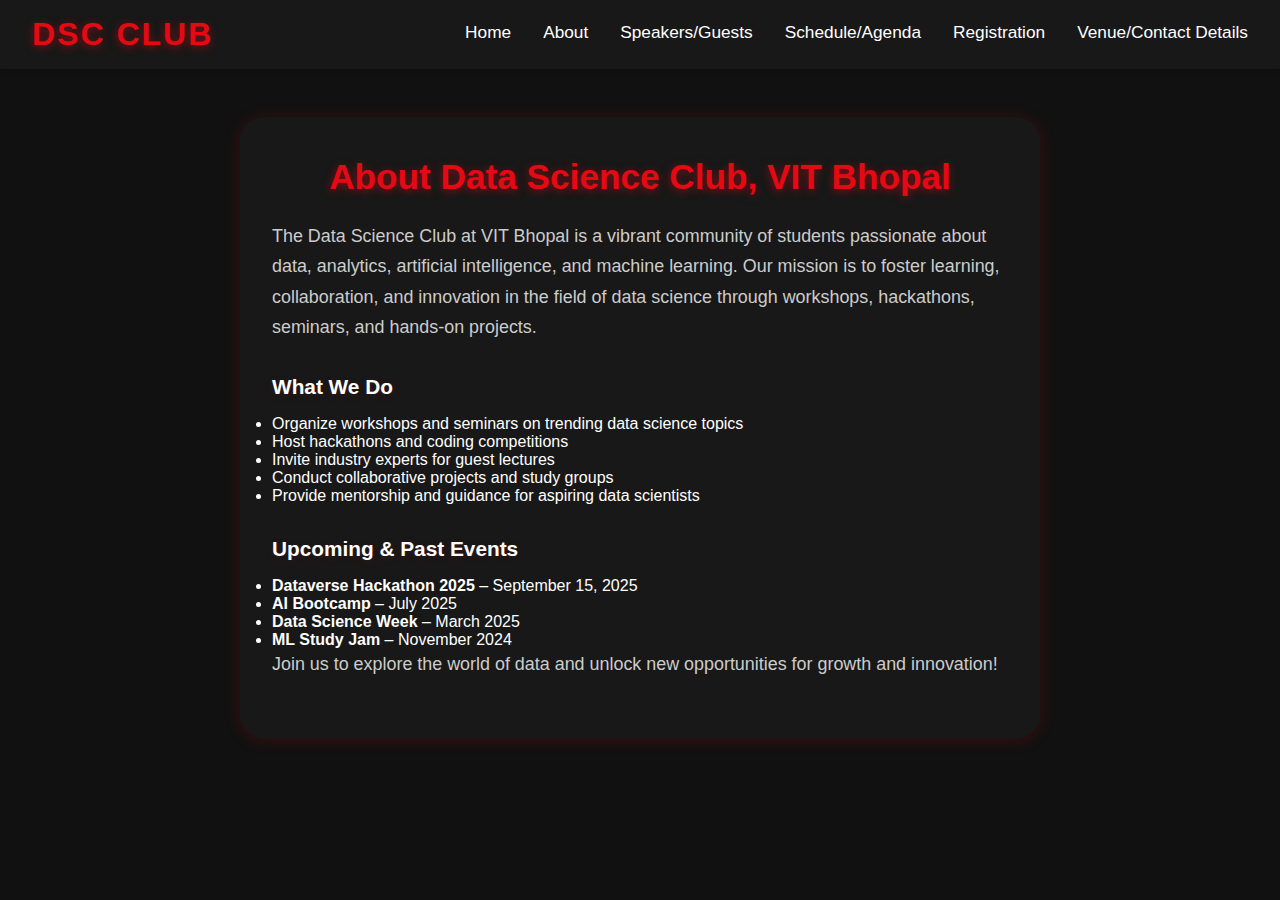
<file: about.html>
<!DOCTYPE html>
<html lang="en">
<head>
  <meta charset="UTF-8">
  <meta name="viewport" content="width=device-width, initial-scale=1.0">
  <title>About | Data Science Club VIT Bhopal</title>
  <link rel="stylesheet" href="style.css">
  <style>
    /* ====== Base Styles ====== */
* { margin: 0; padding: 0; box-sizing: border-box; }
html { scroll-behavior: smooth; }
body {
  font-family: 'Segoe UI', Arial, sans-serif;
  background: #111;
  color: #fff;
  min-height: 100vh;
}

/* ====== Navbar ====== */
.navbar {
  background: #181818;
  padding: 1rem 2rem;
  display: flex;
  justify-content: space-between;
  align-items: center;
  box-shadow: 0 2px 8px rgba(0,0,0,0.2);
  position: sticky;
  top: 0;
  z-index: 100;
}
.logo {
  font-size: 2rem;
  font-weight: bold;
  color: #e50914;
  letter-spacing: 2px;
  text-shadow: 0 2px 8px #e5091488;
}
.nav-links {
  display: flex;
  gap: 2rem;
  list-style: none;
}
.nav-links a {
  color: #fff;
  text-decoration: none;
  font-size: 1.08rem;
  font-weight: 500;
  position: relative;
  padding: 0.5rem 0;
  transition: color 0.2s;
}
.nav-links a:hover,
.nav-links a:focus {
  color: #e50914;
}
.nav-links a::after {
  content: '';
  display: block;
  width: 0;
  height: 2px;
  background: #e50914;
  transition: width 0.3s;
  position: absolute;
  left: 0;
  bottom: 0;
}
.nav-links a:hover::after,
.nav-links a:focus::after {
  width: 100%;
}

/* ====== About Section ====== */
.about-section {
  max-width: 800px;
  margin: 3rem auto;
  background: #181818;
  border-radius: 24px;
  box-shadow: 0 2px 16px #e5091433;
  padding: 2.5rem 2rem;
}
.about-section h1 {
  color: #e50914;
  font-size: 2.2rem;
  margin-bottom: 1.5rem;
  text-align: center;
  text-shadow: 0 2px 8px #e5091488;
}
.about-section h2 {
  color: #fff;
  font-size: 1.3rem;
  margin-top: 2rem;
  margin-bottom: 1rem;
  text-shadow: 0 2px 8px #e5091422;
}
.about-section p {
  color: #ccc;
  font-size: 1.12rem;
  margin-bottom: 1.2rem;
  line-height: 1.7;
}
.about-highlights {
  margin: 2rem 0;
  padding: 1.2rem;
  background: #222;
  border-radius: 16px;
  box-shadow: 0 2px 12px #e5091422;
}
.about-highlights ul {
  color: #fff;
  font-size: 1.08rem;
  list-style: none;
  padding-left: 0;
}
.about-highlights li {
  margin-bottom: 1rem;
  padding-left: 1.5rem;
  position: relative;
}
.about-highlights li::before {
  content: '★';
  color: #e50914;
  position: absolute;
  left: 0;
  font-size: 1.1rem;
  top: 0;
}

/* ====== Team Section (Optional) ====== */
.team-section {
  margin: 2.5rem 0 0 0;
  padding: 2rem 0 0 0;
  border-top: 1px solid #222;
}
.team-list {
  display: flex;
  flex-wrap: wrap;
  gap: 2rem;
  justify-content: center;
}
.team-card {
  background: #111;
  border-radius: 16px;
  box-shadow: 0 2px 12px #e5091422;
  padding: 1.2rem;
  width: 220px;
  text-align: center;
  margin-bottom: 1rem;
}
.team-card .team-img {
  width: 70px;
  height: 70px;
  border-radius: 50%;
  overflow: hidden;
  margin: 0 auto 0.7rem auto;
  border: 2px solid #e50914;
  box-shadow: 0 2px 8px #e5091444;
  background: #181818;
}
.team-card .team-img img {
  width: 100%;
  height: 100%;
  object-fit: cover;
  filter: grayscale(30%) contrast(1.1);
  transition: filter 0.3s;
}
.team-card:hover .team-img img,
.team-card:focus .team-img img {
  filter: grayscale(0%) contrast(1.2) drop-shadow(0 0 8px #e50914);
}
.team-name {
  color: #e50914;
  font-size: 1.08rem;
  font-weight: bold;
  margin-bottom: 0.3rem;
}
.team-role {
  color: #fff;
  font-size: 0.98rem;
  margin-bottom: 0.3rem;
}

/* ====== Responsive Design ====== */
@media (max-width: 900px) {
  .about-section {
    padding: 1.5rem 1rem;
  }
  .team-list {
    gap: 1rem;
  }
  .team-card {
    width: 45vw;
    min-width: 140px;
  }
}
@media (max-width: 600px) {
  .navbar {
    flex-direction: column;
    padding: 1rem;
  }
  .nav-links {
    flex-direction: column;
    gap: 1rem;
    margin-top: 1rem;
  }
  .about-section {
    padding: 1rem;
  }
  .team-list {
    flex-direction: column;
    align-items: center;
  }
  .team-card {
    width: 90vw;
    min
  </style>
</head>
<body>
  <nav class="navbar">
    <div class="logo">DSC CLUB</div>
    <ul class="nav-links">
      <li><a href="index.html">Home</a></li>
      <li><a href="about.html">About</a></li>
      <li><a href="/speakers.html">Speakers/Guests</a></li>
      <li><a href="/schedule.html">Schedule/Agenda</a></li>
      <li><a href="registration.html">Registration</a></li>
      <li><a href="#">Venue/Contact Details</a></li>
    </ul>
  </nav>
  <section class="about-section">
    <h1>About Data Science Club, VIT Bhopal</h1>
    <p>
      The Data Science Club at VIT Bhopal is a vibrant community of students passionate about data, analytics, artificial intelligence, and machine learning. Our mission is to foster learning, collaboration, and innovation in the field of data science through workshops, hackathons, seminars, and hands-on projects.
    </p>
    <h2>What We Do</h2>
    <ul class="event-list">
      <li>Organize workshops and seminars on trending data science topics</li>
      <li>Host hackathons and coding competitions</li>
      <li>Invite industry experts for guest lectures</li>
      <li>Conduct collaborative projects and study groups</li>
      <li>Provide mentorship and guidance for aspiring data scientists</li>
    </ul>
    <h2>Upcoming & Past Events</h2>
    <ul class="event-list">
      <li><strong>Dataverse Hackathon 2025</strong> – September 15, 2025</li>
      <li><strong>AI Bootcamp</strong> – July 2025</li>
      <li><strong>Data Science Week</strong> – March 2025</li>
      <li><strong>ML Study Jam</strong> – November 2024</li>
    </ul>
    <p>
      Join us to explore the world of data and unlock new opportunities for growth and innovation!
    </p>
  </section>
</body>
</html>
</file>
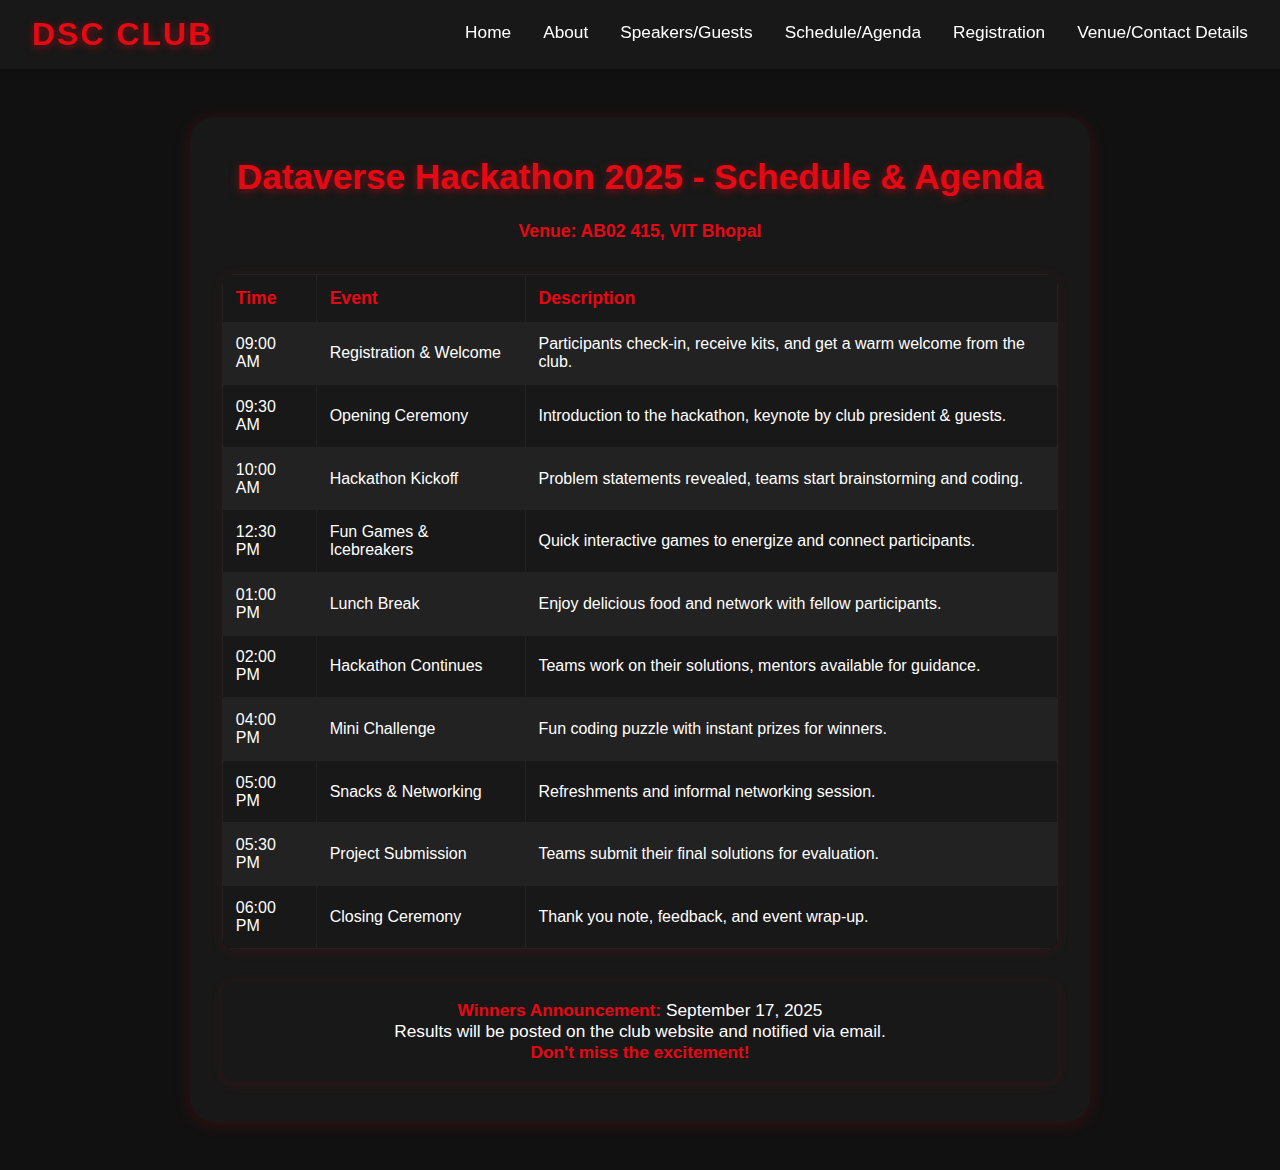
<file: schedule.html>
<!DOCTYPE html>
<html lang="en">
<head>
  <meta charset="UTF-8">
  <meta name="viewport" content="width=device-width, initial-scale=1.0">
  <title>Schedule & Agenda | Dataverse Hackathon 2025</title>
  <link rel="stylesheet" href="style.css">
  <style>
    /* ====== Base Styles ====== */
* { margin: 0; padding: 0; box-sizing: border-box; }
html { scroll-behavior: smooth; }
body {
  font-family: 'Segoe UI', Arial, sans-serif;
  background: #111;
  color: #fff;
  min-height: 100vh;
}

/* ====== Navbar ====== */
.navbar {
  background: #181818;
  padding: 1rem 2rem;
  display: flex;
  justify-content: space-between;
  align-items: center;
  box-shadow: 0 2px 8px rgba(0,0,0,0.2);
  position: sticky;
  top: 0;
  z-index: 100;
}
.logo {
  font-size: 2rem;
  font-weight: bold;
  color: #e50914;
  letter-spacing: 2px;
  text-shadow: 0 2px 8px #e5091488;
}
.nav-links {
  display: flex;
  gap: 2rem;
  list-style: none;
}
.nav-links a {
  color: #fff;
  text-decoration: none;
  font-size: 1.08rem;
  font-weight: 500;
  position: relative;
  padding: 0.5rem 0;
  transition: color 0.2s;
}
.nav-links a:hover,
.nav-links a:focus {
  color: #e50914;
}
.nav-links a::after {
  content: '';
  display: block;
  width: 0;
  height: 2px;
  background: #e50914;
  transition: width 0.3s;
  position: absolute;
  left: 0;
  bottom: 0;
}
.nav-links a:hover::after,
.nav-links a:focus::after {
  width: 100%;
}

/* ====== Schedule Section ====== */
.schedule-section {
  max-width: 900px;
  margin: 3rem auto;
  background: #181818;
  border-radius: 24px;
  box-shadow: 0 2px 16px #e5091433;
  padding: 2.5rem 2rem;
}
.schedule-section h1 {
  color: #e50914;
  margin-bottom: 1.5rem;
  font-size: 2.2rem;
  text-align: center;
  text-shadow: 0 2px 8px #e5091488;
}
.venue {
  text-align: center;
  font-size: 1.1rem;
  margin-bottom: 2rem;
  color: #e50914;
  font-weight: bold;
}
.agenda-table {
  width: 100%;
  border-collapse: collapse;
  margin-bottom: 2rem;
  background: #111;
  border-radius: 12px;
  overflow: hidden;
  box-shadow: 0 2px 12px #e5091422;
}
.agenda-table th, .agenda-table td {
  border: 1px solid #222;
  padding: 0.8rem;
  text-align: left;
}
.agenda-table th {
  background: #181818;
  color: #e50914;
  font-size: 1.1rem;
  font-weight: bold;
}
.agenda-table tr:nth-child(even) {
  background: #181818;
}
.agenda-table tr:nth-child(odd) {
  background: #222;
}
.highlight {
  color: #e50914;
  font-weight: bold;
}
.post-event {
  background: #181818;
  border-radius: 12px;
  padding: 1.2rem;
  margin-top: 2rem;
  text-align: center;
  color: #fff;
  box-shadow: 0 2px 12px #e5091422;
  font-size: 1.08rem;
}

/* ====== Timeline Snippet (Optional) ====== */
.timeline {
  margin: 2rem 0;
  padding-left: 0;
  list-style: none;
}
.timeline li {
  position: relative;
  padding-left: 2rem;
  margin-bottom: 1.5rem;
  color: #ccc;
}
.timeline li::before {
  content: '';
  position: absolute;
  left: 0;
  top: 0.5rem;
  width: 12px;
  height: 12px;
  background: #e50914;
  border-radius: 50%;
  box-shadow: 0 0 8px #e5091444;
}
.timeline li .time {
  color: #e50914;
  font-weight: bold;
  margin-right: 0.5rem;
}

/* ====== Responsive Design ====== */
@media (max-width: 900px) {
  .schedule-section {
    padding: 1.5rem 1rem;
  }
  .agenda-table th, .agenda-table td {
    padding: 0.6rem;
    font-size: 0.98rem;
  }
}
@media (max-width: 600px) {
  .navbar {
    flex-direction: column;
    padding: 1rem;
  }
  .nav-links {
    flex-direction: column;
    gap: 1rem;
    margin-top: 1rem;
  }
  .schedule-section {
    padding: 1rem;
  }
  .agenda-table th, .agenda-table td {
    padding: 0.4rem;
    font-size: 0.92rem;
  }
  .venue
  </style>
</head>
<body>
  <nav class="navbar">
    <div class="logo">DSC CLUB</div>
    <ul class="nav-links">
      <li><a href="index.html">Home</a></li>
      <li><a href="about.html">About</a></li>
      <li><a href="speakers.html">Speakers/Guests</a></li>
      <li><a href="schedule.html">Schedule/Agenda</a></li>
      <li><a href="registration.html">Registration</a></li>
      <li><a href="#">Venue/Contact Details</a></li>
    </ul>
  </nav>
  <section class="schedule-section">
    <h1>Dataverse Hackathon 2025 - Schedule & Agenda</h1>
    <div class="venue">
      <span class="highlight">Venue:</span> AB02 415, VIT Bhopal
    </div>
    <table class="agenda-table">
      <thead>
        <tr>
          <th>Time</th>
          <th>Event</th>
          <th>Description</th>
        </tr>
      </thead>
      <tbody>
        <tr>
          <td>09:00 AM</td>
          <td>Registration & Welcome</td>
          <td>Participants check-in, receive kits, and get a warm welcome from the club.</td>
        </tr>
        <tr>
          <td>09:30 AM</td>
          <td>Opening Ceremony</td>
          <td>Introduction to the hackathon, keynote by club president & guests.</td>
        </tr>
        <tr>
          <td>10:00 AM</td>
          <td>Hackathon Kickoff</td>
          <td>Problem statements revealed, teams start brainstorming and coding.</td>
        </tr>
        <tr>
          <td>12:30 PM</td>
          <td>Fun Games & Icebreakers</td>
          <td>Quick interactive games to energize and connect participants.</td>
        </tr>
        <tr>
          <td>01:00 PM</td>
          <td>Lunch Break</td>
          <td>Enjoy delicious food and network with fellow participants.</td>
        </tr>
        <tr>
          <td>02:00 PM</td>
          <td>Hackathon Continues</td>
          <td>Teams work on their solutions, mentors available for guidance.</td>
        </tr>
        <tr>
          <td>04:00 PM</td>
          <td>Mini Challenge</td>
          <td>Fun coding puzzle with instant prizes for winners.</td>
        </tr>
        <tr>
          <td>05:00 PM</td>
          <td>Snacks & Networking</td>
          <td>Refreshments and informal networking session.</td>
        </tr>
        <tr>
          <td>05:30 PM</td>
          <td>Project Submission</td>
          <td>Teams submit their final solutions for evaluation.</td>
        </tr>
        <tr>
          <td>06:00 PM</td>
          <td>Closing Ceremony</td>
          <td>Thank you note, feedback, and event wrap-up.</td>
        </tr>
      </tbody>
    </table>
    <div class="post-event">
      <span class="highlight">Winners Announcement:</span> September 17, 2025<br>
      Results will be posted on the club website and notified via email.<br>
      <span class="highlight">Don't miss the excitement!</span>
    </div>
</file>
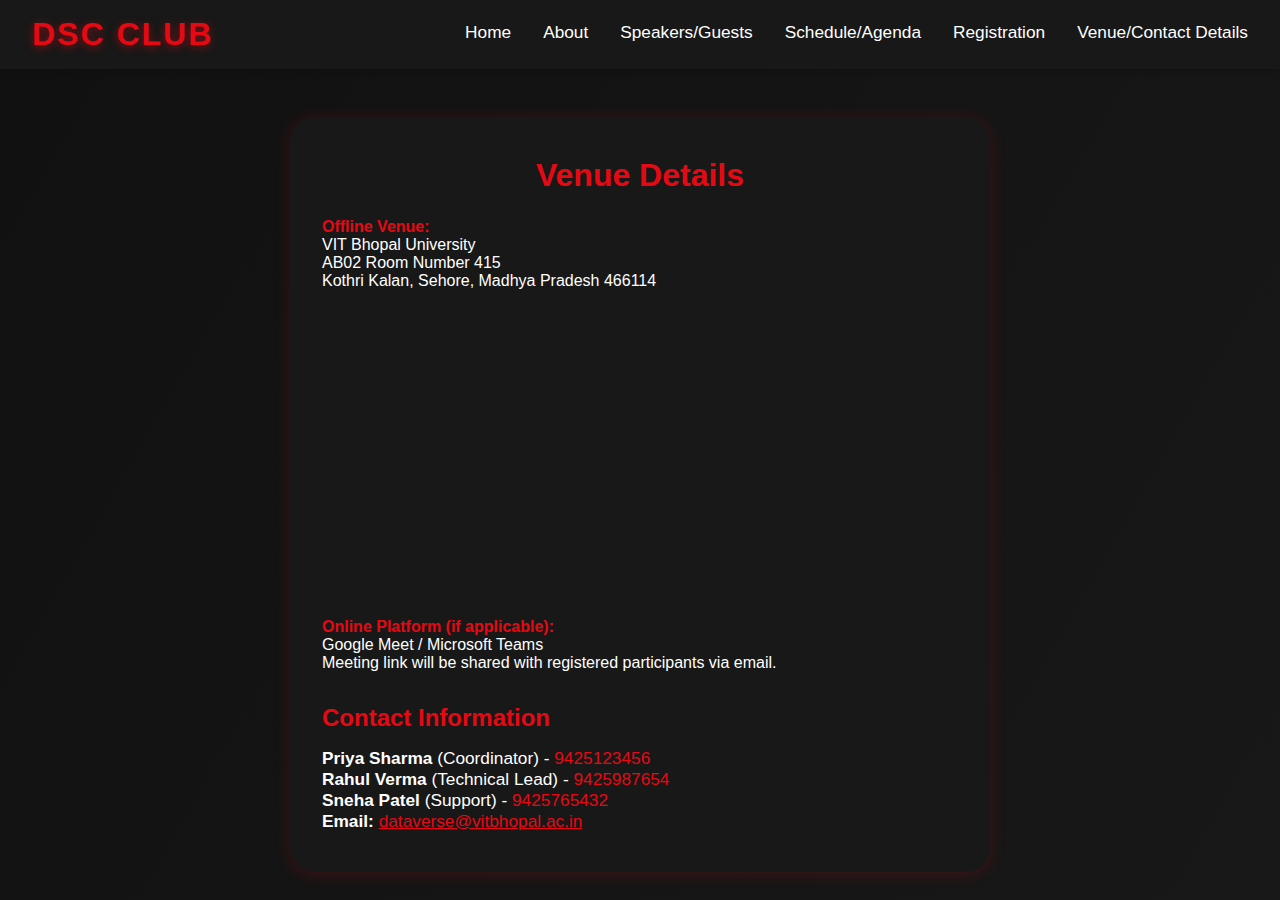
<file: venue.html>
<!DOCTYPE html>
<html lang="en">
<head>
  <meta charset="UTF-8">
  <meta name="viewport" content="width=device-width, initial-scale=1.0">
  <title>Venue & Contact | Dataverse Hackathon 2025</title>
  <link rel="stylesheet" href="style.css">
</head>
<body>
  <nav class="navbar">
    <div class="logo">DSC CLUB</div>
    <ul class="nav-links">
      <li><a href="index.html">Home</a></li>
      <li><a href="about.html">About</a></li>
      <li><a href="speakers.html">Speakers/Guests</a></li>
      <li><a href="schedule.html">Schedule/Agenda</a></li>
      <li><a href="registration.html">Registration</a></li>
      <li><a href="venue.html">Venue/Contact Details</a></li>
    </ul>
  </nav>

  <section class="venue-section" style="max-width:700px; margin:3rem auto; background:#181818; border-radius:24px; box-shadow:0 2px 16px #e5091433; padding:2.5rem 2rem;">
    <h1 style="color:#e50914; text-align:center; margin-bottom:1.5rem;">Venue Details</h1>
    <div style="margin-bottom:2rem;">
      <strong style="color:#e50914;">Offline Venue:</strong><br>
      VIT Bhopal University<br>
      AB02 Room Number 415<br>
      Kothri Kalan, Sehore, Madhya Pradesh 466114<br>
      <br>
      <div style="margin-top:1.5rem;">
        <iframe src="https://www.google.com/maps/embed?pb=!1m18!1m12!1m3!1d3660.661324525055!2d77.40885731538546!3d23.44826248474409!2m3!1f0!2f0!3f0!3m2!1i1024!2i768!4f13.1!3m3!1m2!1s0x397c6b6b6b6b6b6b%3A0x6b6b6b6b6b6b6b6b!2sVIT%20Bhopal%20University!5e0!3m2!1sen!2sin!4v1693820000000!5m2!1sen!2sin" width="100%" height="250" style="border:0; border-radius:12px;" allowfullscreen="" loading="lazy"></iframe>
      </div>
    </div>
    <div style="margin-bottom:2rem;">
      <strong style="color:#e50914;">Online Platform (if applicable):</strong><br>
      Google Meet / Microsoft Teams<br>
      Meeting link will be shared with registered participants via email.
    </div>
    <h2 style="color:#e50914; margin-top:2rem;">Contact Information</h2>
    <ul style="color:#fff; font-size:1.08rem; list-style:none; padding-left:0; margin-top:1rem;">
      <li><strong>Priya Sharma</strong> (Coordinator) - <span style="color:#e50914;">9425123456</span></li>
      <li><strong>Rahul Verma</strong> (Technical Lead) - <span style="color:#e50914;">9425987654</span></li>
      <li><strong>Sneha Patel</strong> (Support) - <span style="color:#e50914;">9425765432</span></li>
      <li><strong>Email:</strong> <a href="mailto:dataverse@vitbhopal.ac.in" style="color:#e50914;">dataverse@vitbhopal.ac.in</a></li>
    </ul>
  </section>
</file>
<file: style.css>
/* ====== Base Styles ====== */
* { margin: 0; padding: 0; box-sizing: border-box; }
html { scroll-behavior: smooth; }
body {
  font-family: 'Segoe UI', Arial, sans-serif;
  background: #111;
  color: #fff;
  min-height: 100vh;
  background: linear-gradient(120deg, #111 0%, #181818 50%, #e50914 100%);
  background-size: 200% 200%;
  animation: gradientMove 8s ease-in-out infinite;
  .animated-bg-shapes {
  position: fixed;
  top: 0; left: 0; width: 100vw; height: 100vh;
  pointer-events: none;
  z-index: 0;
}
.shape {
  position: absolute;
  border-radius: 50%;
  opacity: 0.18;
  filter: blur(2px);
  animation: floatShape 12s infinite alternate;
}
.shape1 {
  width: 180px; height: 180px;
  background: #e50914;
  top: 10%; left: 5%;
  animation-delay: 0s;
}
.shape2 {
  width: 200px; height: 120px;
  background: #fff;
  top: 60%; left: 80%;
  animation-delay: 2s;
}
.shape3 {
  width: 90px; height: 90px;
  background: #e50914;
  top: 80%; left: 30%;
  animation-delay: 4s;
}
@keyframes floatShape {
  0% { transform: translateY(0) scale(1); }
  100% { transform: translateY(-40px) scale(1.1); }
}
}

@keyframes gradientMove {
  0% { background-position: 0% 50%; }
  50% { background-position: 100% 50%; }
  100% { background-position: 0% 50%; }
}

/* ====== Navbar ====== */
.navbar {
  background: #181818;
  padding: 1rem 2rem;
  display: flex;
  justify-content: space-between;
  align-items: center;
  box-shadow: 0 2px 8px rgba(0,0,0,0.2);
  position: sticky;
  top: 0;
  z-index: 100;
}
.logo {
  font-size: 2rem;
  font-weight: bold;
  color: #e50914;
  letter-spacing: 2px;
  text-shadow: 0 2px 8px #e5091488;
}
.nav-links {
  display: flex;
  flex-direction: row; /* Always horizontal */
  gap: 2rem;
  list-style: none;
  overflow-x: auto;
  scrollbar-width: thin;
  scrollbar-color: #e50914 #181818;
  padding-bottom: 4px;
  white-space: nowrap;
}
.nav-links::-webkit-scrollbar {
  height: 6px;
}
.nav-links::-webkit-scrollbar-thumb {
  background: #e50914;
  border-radius: 6px;
}
.nav-links::-webkit-scrollbar-track {
  background: #181818;
}
.nav-links li {
  display: inline-block;
}
.nav-links a {
  color: #fff;
  text-decoration: none;
  font-size: 1.08rem;
  font-weight: 500;
  position: relative;
  padding: 0.5rem 0;
  transition: color 0.2s;
}
.nav-links a:hover,
.nav-links a:focus {
  color: #e50914;
}
.nav-links a::after {
  content: '';
  display: block;
  width: 0;
  height: 2px;
  background: #e50914;
  transition: width 0.3s;
  position: absolute;
  left: 0;
  bottom: 0;
}
.nav-links a:hover::after,
.nav-links a:focus::after {
  width: 100%;
}
/* ====== Footer ====== */
.site-footer {
  background: #181818;
  color: #ccc;
  padding: 2rem 0 1rem 0;
  margin-top: 3rem;
  font-size: 1.05rem;
  border-top: 1px solid #222;
}
.footer-content {
  max-width: 900px;
  margin: 0 auto;
  display: flex;
  justify-content: space-between;
  align-items: center;
  flex-wrap: wrap;
}
.footer-left {
  margin-bottom: 1rem;
}
.footer-right {
  margin-bottom: 1rem;
}
.footer-instagram {
  color: #ccc;
  text-decoration: none;
  font-weight: 500;
  transition: color 0.2s;
}
.footer-instagram:hover,
.footer-instagram:focus {
  color: #e50914;
}
@media (max-width: 600px) {
  .footer-content {
    flex-direction: column;
    text-align: center;
    gap: 1rem;
  }
}
/* Responsive: keep nav horizontal and scrollable */
@media (max-width: 900px) {
  .navbar {
    flex-direction: row;
    align-items: flex-start;
    padding: 1rem 0.5rem;
  }
  .nav-links {
    display: flex;
    flex-direction: row;
    gap: 1rem;
    width: 100vw;
    max-width: 100vw;
    overflow-x: auto;
    white-space: nowrap;
    justify-content: flex-start;
    padding-bottom: 8px;
  }
  .nav-links li {
    display: inline-block;
  }
}
/* ====== Hero Section ====== */
.hero {
  display: flex;
  flex-wrap: wrap;
  justify-content: space-between;
  align-items: stretch;
  padding: 4rem 2rem 2rem 2rem;
  min-height: 70vh;
  background: linear-gradient(120deg, #111 70%, #181818 100%);
  .stats-section {
  display: flex;
  justify-content: center;
  gap: 3rem;
  margin: 3rem 0;
  z-index: 1;
  position: relative;
}
.stat-card {
  background: #181818;
  border-radius: 16px;
  box-shadow: 0 2px 12px #e5091422;
  padding: 2rem 1.5rem;
  text-align: center;
  min-width: 120px;
}
.stat-number {
  display: block;
  font-size: 2.5rem;
  color: #e50914;
  font-weight: bold;
  margin-bottom: 0.5rem;
  transition: color 0.2s;
}
.stat-label {
  color: #fff;
  font-size: 1.1rem;
}
}
.hero-left {
  flex: 1 1 350px;
  max-width: 600px;
}
.hero-left h1 {
  font-size: 3rem;
  font-weight: 900;
  line-height: 1.1;
  margin-bottom: 1rem;
  color: #fff;
  text-shadow: 0 2px 8px #e5091488;
}
.hero-left h1 span {
  color: #e50914;
  font-size: 3.5rem;
  letter-spacing: 2px;
}
.hero-left p {
  font-size: 1.2rem;
  margin-bottom: 3rem;
  color: #ccc;
}
.hero-buttons {
  display: flex;
  gap: 1rem;
}
.btn {
  padding: 0.8rem 2rem;
  border: none;
  border-radius: 30px;
  font-size: 1.1rem;
  font-weight: 600;
  cursor: pointer;
  background: #fff;
  color: #111;
  box-shadow: 0 2px 8px #e5091433;
  transition: background 0.2s, color 0.2s, box-shadow 0.2s;
  text-decoration: none;
  display: inline-block;
}
.btn.register {
  background: linear-gradient(90deg, #e50914 60%, #fff 100%);
  color: #fff;
  box-shadow: 0 2px 12px #e5091466;
}
.btn.details {
  background: #111;
  color: #e50914;
  border: 2px solid #e50914;
}
.btn:hover, .btn:focus {
  background: #e50914;
  color: #fff;
  box-shadow: 0 4px 16px #e5091499;
}

/* Countdown Timer */
#countdown-timer {
  display: inline-block;
  background: #181818;
  padding: 0.7rem 1.5rem;
  border-radius: 20px;
  color: #e50914;
  font-weight: 600;
  box-shadow: 0 2px 8px #e5091433;
  margin-top: 1rem;
}

/* ====== Hero Image ====== */
.hero-right {
  flex: 2 1 0;
  display: flex;
  justify-content: flex-start;
  align-items: stretch;
  min-width: 400px;
  height: 100%;
}
.hero-img {
  width: 100%;
  height: 100%;
  min-width: 400px;
  min-height: 400px;
  max-width: 700px;
  max-height: 700px;
  border-radius: 32px;
  overflow: hidden;
  border: 6px solid #e50914;
  box-shadow: 0 8px 48px #e5091499;
  background: #181818;
  display: flex;
  align-items: center;
  justify-content: center;
  transition: transform 0.2s, box-shadow 0.2s;
}
.hero-img img {
  width: 100%;
  height: 100%;
  object-fit: cover;
  filter: grayscale(30%) contrast(1.1);
  transition: filter 0.3s;
}

.hero-img:hover, .hero-img:focus {
  transform: scale(1.05) rotate(-2deg);
  box-shadow: 0 8px 48px #e5091499;
}
.hero-img:hover img, .hero-img:focus img {
  filter: grayscale(0%) contrast(1.2) drop-shadow(0 0 12px #e50914);
}

/* ====== Event Details Section ====== */
#event-details {
  margin: 4rem auto 2rem auto;
  max-width: 700px;
  background: #181818;
  border-radius: 24px;
  box-shadow: 0 2px 16px #e5091433;
  padding: 2rem;
}
#event-details h2 {
  color: #fff;
  text-shadow: 0 2px 8px #e5091488;
  font-size: 2rem;
  margin-bottom: 1rem;
}
#event-details ul {
  color: #ccc;
  font-size: 1.1rem;
  line-height: 2;
  list-style: none;
  padding-left: 0;
}
#event-details li span {
  color: #e50914;
  font-weight: bold;
}
#event-details a {
  color: #e50914;
  text-decoration: underline;
}

/* ====== FAQ Section ====== */
.faq-section {
  max-width: 700px;
  margin: 2rem auto 4rem auto;
  background: #181818;
  border-radius: 20px;
  box-shadow: 0 2px 12px #e5091422;
  padding: 2rem;
}
.faq-section h2 {
  color: #e50914;
  font-size: 1.5rem;
  margin-bottom: 1rem;
}
.faq-list {
  list-style: none;
  color: #ccc;
  font-size: 1.08rem;
  padding-left: 0;
}
.faq-list li {
  margin-bottom: 1.2rem;
}
.faq-q {
  color: #fff;
  font-weight: bold;
}
.faq-a {
  color: #e50914;
  margin-left: 0.5rem;
}

/* ====== Responsive Design ====== */
@media (max-width: 900px) {
  .hero {
    flex-direction: row;
    align-items: flex-start;
    padding: 2rem 1rem;
  }
  .hero-right {
    margin-top: 2rem;
  }
  .hero-img {
    width: 220px;
    height: 220px;
  }
}
  .hero-left h1 {
    font-size: 2.2rem;
  }
  .hero-left h1 span {
    font-size: 2.5rem;
  }
  .hero-img {
    width: 120px;
    height: 120px;
  }
  .hero {
    padding: 1rem 0.5rem;
  }
  #event-details, .faq-section {
    padding: 1rem;
  }
}
</file>
